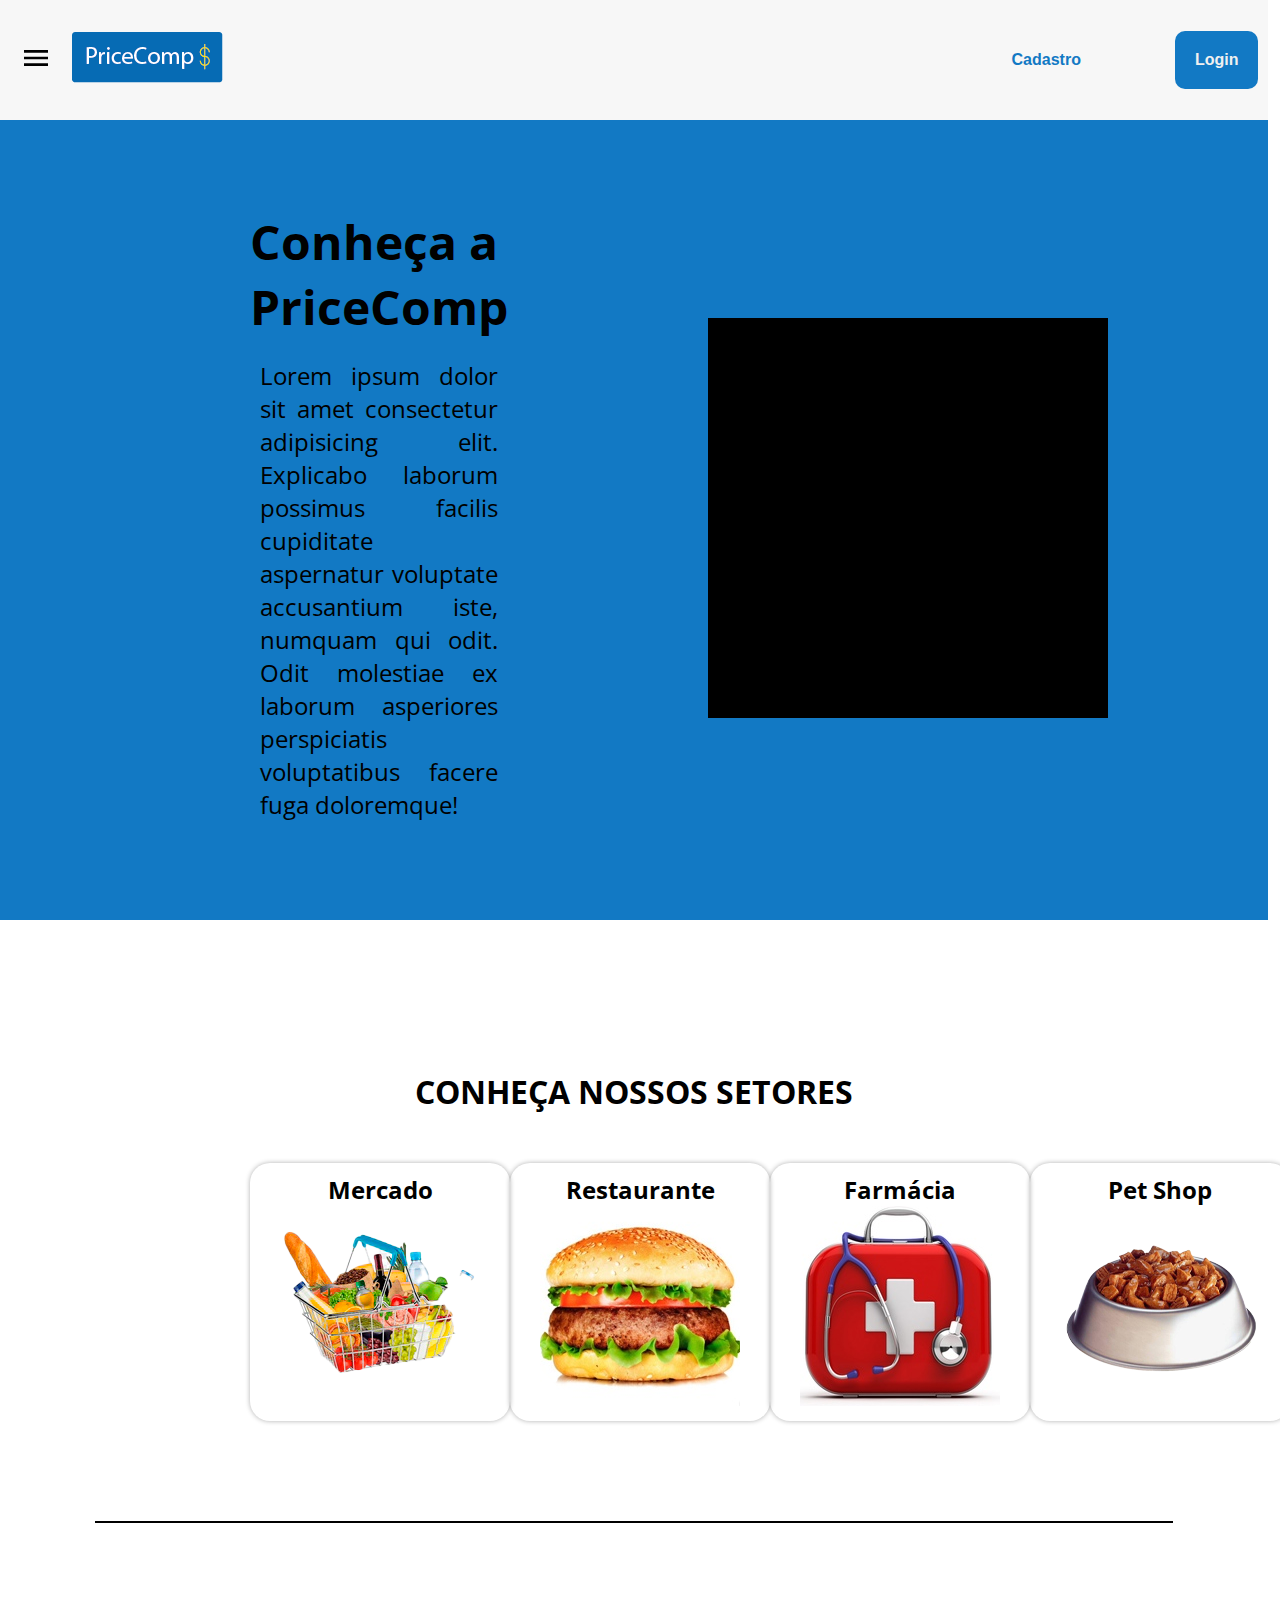
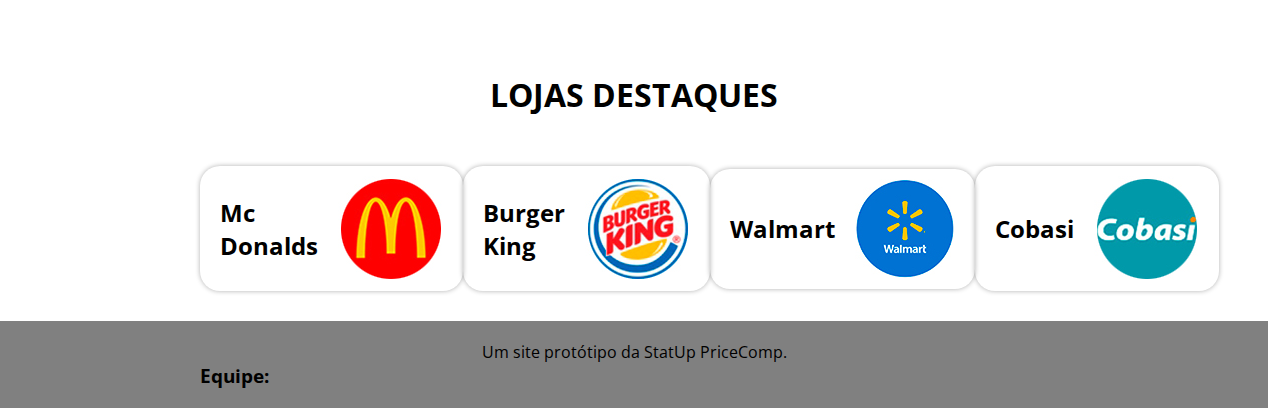
<file: index.html>
<!DOCTYPE html>
<html lang="pt-br">
<head>
    <meta charset="UTF-8">
    <meta name="viewport" content="width=device-width, initial-scale=1.0">
    <title>PriceComp</title>
    <link rel="stylesheet" href="css/main.css">
</head>
<body>

    <header>
        <nav>
            <input type="checkbox" id="menu-ativo">
            <label id="overlay" for="menu-ativo"></label>
            
            <label for="menu-ativo" class="abrir-menu">
                <svg xmlns="http://www.w3.org/2000/svg" height="32px" viewBox="0 -960 960 960" width="32px" fill="#5f6368"><path d="M120-240v-80h720v80H120Zm0-200v-80h720v80H120Zm0-200v-80h720v80H120Z"/></svg>
            </label>
            
            <div class="marca">
                <img class="logo" src="imagens/7.webp" alt="">
            </div>

            <div class="links-menu">
                <label for="menu-ativo" class="fechar-menu">
                    <svg xmlns="http://www.w3.org/2000/svg" height="32px" viewBox="0 -960 960 960" width="32px" fill="#5f6368"><path d="m256-200-56-56 224-224-224-224 56-56 224 224 224-224 56 56-224 224 224 224-56 56-224-224-224 224Z"/></svg>
                </label>

                <a href="inicio">Início</a>
                <a href="setores">Setores</a>
                <a href="destaques">Destaques</a>
                <a href="sobre">Sobre nós</a>
            </div>
            
            <div class="botoes">
                <a href="cadastro.html"><button class="cadastro">Cadastro</button></a>
                <button class="login">Login</button>
            </div>
        </nav>
    </header>

    <main>
        <section class="inicio">
            <div class="txt-inicio">
                <h1>Conheça a PriceComp</h1>
                <p>Lorem ipsum dolor sit amet consectetur adipisicing elit. Explicabo laborum possimus facilis cupiditate aspernatur voluptate accusantium iste, numquam qui odit. Odit molestiae ex laborum asperiores perspiciatis voluptatibus facere fuga doloremque!</p>
            </div>
            <div class="img-inicio">
                <img src="imagens/Untitled-1.jpg" alt="">
            </div>
        </section>

        <h1 class="titulo">CONHEÇA NOSSOS SETORES</h1>

        <section class="setores" id="setores">
            <div class="bloco">
                <h2>Mercado</h2>
                <img src="imagens/mercado3.png" alt="">
            </div>

            <div class="bloco">
                <h2>Restaurante</h2>
                <img src="imagens/hamburguer.jpg" alt="">
            </div>

            <div class="bloco">
                <h2>Farmácia</h2>
                <img src="imagens/farmacia.jpg" alt="">
            </div>

            <div class="bloco">
                <h2>Pet Shop</h2>
                <img src="imagens/petshop.png" alt="">
            </div>
        </section>

        <hr>

        <h1 class="titulo">LOJAS DESTAQUES</h1>

        <section class="lojas-destaques" id="destaques">
            <div class="destaque">
                <h2>Mc Donalds</h2>
                <img src="imagens/mc4.jpg" alt="">
            </div>

            <div class="destaque">
                <h2>Burger King</h2>
                <img src="imagens/bk2.jpg" alt="">
            </div>

            <div class="destaque">
                <h2>Walmart</h2>
                <img src="imagens/wal6.jpg" alt="">
            </div>

            <div class="destaque">
                <h2>Cobasi</h2>
                <img src="imagens/cobasi2.jpg" alt="">
            </div>
        </section>

        <footer id="rodape">
            <p>Um site protótipo da StatUp PriceComp.</p>
            <h3>Equipe:</h3>
        </footer>
    </main>

    <script src="js/main.js"></script>
</body>
</html>
</file>
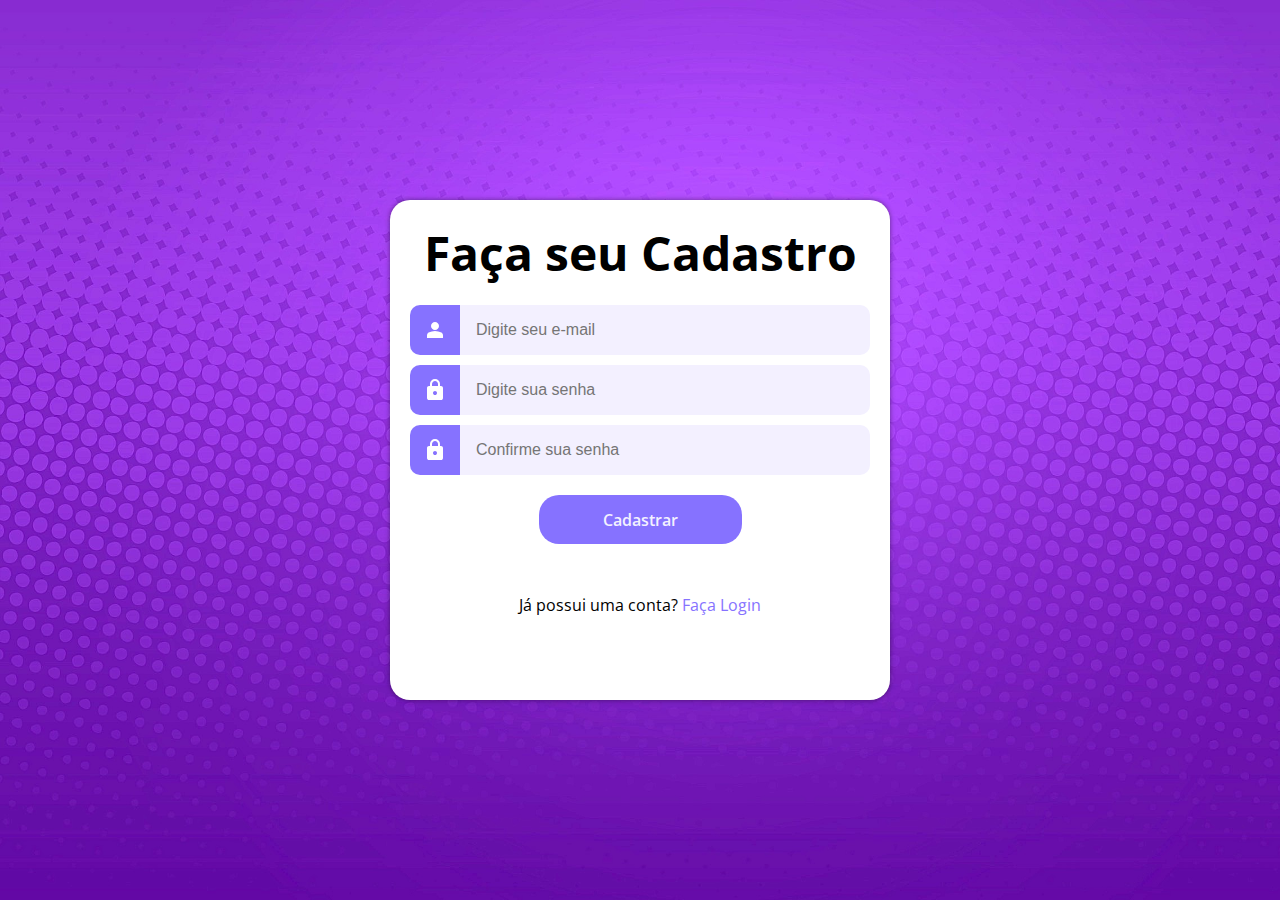
<file: cadastro.html>
<!DOCTYPE html>
<html lang="pt-br">
<head>
    <meta charset="UTF-8">
    <meta name="viewport" content="width=device-width, initial-scale=1.0">
    <title>PriceComp</title>
    <link rel="stylesheet" href="css/cadastro.css">
</head>
<body>
    <div class="bloco">
        <h1>Faça seu Cadastro</h1>
        <form action="#">
            <div>
                <label for="iemail">
                    <svg xmlns="http://www.w3.org/2000/svg" height="24px" viewBox="0 -960 960 960" width="24px"><path d="M480-480q-66 0-113-47t-47-113q0-66 47-113t113-47q66 0 113 47t47 113q0 66-47 113t-113 47ZM160-160v-112q0-34 17.5-62.5T224-378q62-31 126-46.5T480-440q66 0 130 15.5T736-378q29 15 46.5 43.5T800-272v112H160Z"/></svg>
                </label>
                <input type="email" name="email" id="iemail" placeholder="Digite seu e-mail" required>
            </div>
            <div>
                <label for="isenha">
                    <svg xmlns="http://www.w3.org/2000/svg" height="24px" viewBox="0 -960 960 960" width="24px"><path d="M240-80q-33 0-56.5-23.5T160-160v-400q0-33 23.5-56.5T240-640h40v-80q0-83 58.5-141.5T480-920q83 0 141.5 58.5T680-720v80h40q33 0 56.5 23.5T800-560v400q0 33-23.5 56.5T720-80H240Zm240-200q33 0 56.5-23.5T560-360q0-33-23.5-56.5T480-440q-33 0-56.5 23.5T400-360q0 33 23.5 56.5T480-280ZM360-640h240v-80q0-50-35-85t-85-35q-50 0-85 35t-35 85v80Z"/></svg>
                </label>
                <input type="password" name="senha" id="isenha" placeholder="Digite sua senha" required>
            </div>
            <div>
                <label for="iconfirmarsenha">
                    <svg xmlns="http://www.w3.org/2000/svg" height="24px" viewBox="0 -960 960 960" width="24px"><path d="M240-80q-33 0-56.5-23.5T160-160v-400q0-33 23.5-56.5T240-640h40v-80q0-83 58.5-141.5T480-920q83 0 141.5 58.5T680-720v80h40q33 0 56.5 23.5T800-560v400q0 33-23.5 56.5T720-80H240Zm240-200q33 0 56.5-23.5T560-360q0-33-23.5-56.5T480-440q-33 0-56.5 23.5T400-360q0 33 23.5 56.5T480-280ZM360-640h240v-80q0-50-35-85t-85-35q-50 0-85 35t-35 85v80Z"/></svg>
                </label>
                <input type="password" name="confirmarsenha" id="iconfirmarsenha" placeholder="Confirme sua senha" required>
            </div>

            <button type="submit">Cadastrar</button>
        </form>
        <p>Já possui uma conta? <a href="login.html">Faça Login</a></p>
    </div>
</body>
</html>
</file>
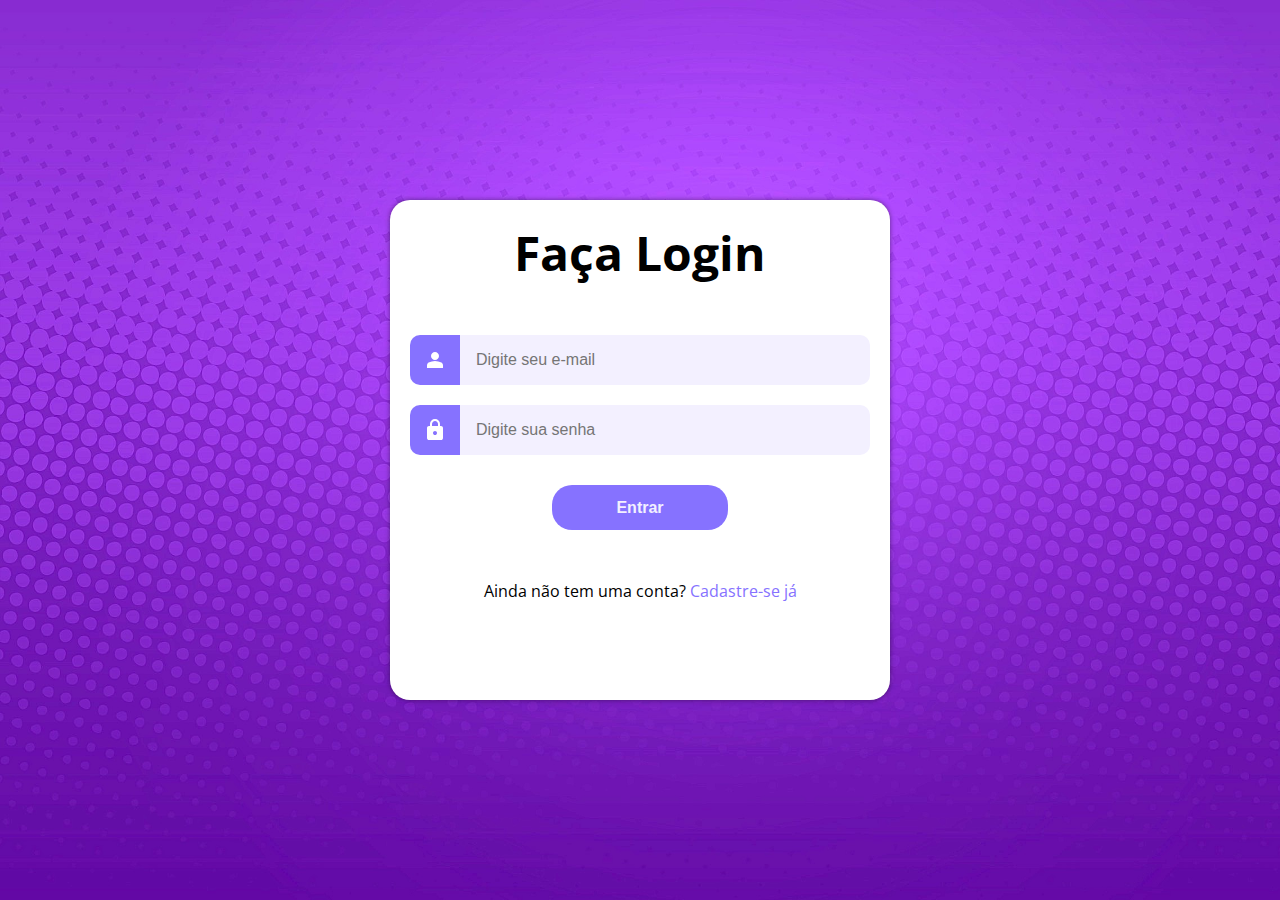
<file: login.html>
<!DOCTYPE html>
<html lang="pt-br">
<head>
    <meta charset="UTF-8">
    <meta name="viewport" content="width=device-width, initial-scale=1.0">
    <title>PriceComp</title>
    <link rel="stylesheet" href="css/login.css">
</head>
<body>
    <div class="bloco">
        <h1>Faça Login</h1>
        <form action="#">
            <div>
                <label for="iemail">
                    <svg xmlns="http://www.w3.org/2000/svg" height="24px" viewBox="0 -960 960 960" width="24px"><path d="M480-480q-66 0-113-47t-47-113q0-66 47-113t113-47q66 0 113 47t47 113q0 66-47 113t-113 47ZM160-160v-112q0-34 17.5-62.5T224-378q62-31 126-46.5T480-440q66 0 130 15.5T736-378q29 15 46.5 43.5T800-272v112H160Z"/></svg>
                </label>
                <input type="email" name="email" id="iemail" placeholder="Digite seu e-mail" required>
            </div>
            <div>
                <label for="isenha">
                    <svg xmlns="http://www.w3.org/2000/svg" height="24px" viewBox="0 -960 960 960" width="24px"><path d="M240-80q-33 0-56.5-23.5T160-160v-400q0-33 23.5-56.5T240-640h40v-80q0-83 58.5-141.5T480-920q83 0 141.5 58.5T680-720v80h40q33 0 56.5 23.5T800-560v400q0 33-23.5 56.5T720-80H240Zm240-200q33 0 56.5-23.5T560-360q0-33-23.5-56.5T480-440q-33 0-56.5 23.5T400-360q0 33 23.5 56.5T480-280ZM360-640h240v-80q0-50-35-85t-85-35q-50 0-85 35t-35 85v80Z"/></svg>
                </label>
                <input type="password" name="senha" id="isenha" placeholder="Digite sua senha" required>
            </div>

            <button type="submit">Entrar</button>
        </form>
        <p>Ainda não tem uma conta? <a href="#">Cadastre-se já</a></p>
    </div>
</body>
</html>
</file>
<file: css/main.css>
@import url('https://fonts.googleapis.com/css2?family=Open+Sans:ital,wght@0,300..800;1,300..800&display=swap');

/* GERAL */

:root {
    --cor-1: #1279c4;
    --cor-2: ;
    --cor-3: #F7F7F7;
    --cor-texto1: #f0f0f0;
    --cor-texto2: #000000;
}

* {
    padding: 0;
    margin: 0;
    box-sizing: border-box;
}

html {
    width: 99.1vw;
    height: 100vh;
    font-family: "Open sans", sans-serif;
    font-size: 12pt;
}

.titulo {
    text-align: center;
    margin-top: 150px;
}

/* CABEÇALHO */

nav {
    display: flex;
    align-items: center;
    justify-content: space-between;
    padding: 0 250px;
    width: 100%;
    height: 120px;
    background-color: var(--cor-3);
    box-shadow: -5px 0px 5px rgba(0, 0, 0, 0.164);
}

.logo {
    cursor: pointer;
}

nav svg {
    fill: var(--cor-texto2);
}

#menu-ativo {
    display: none;
}

.abrir-menu, .fechar-menu {
    display: none;
}

.links-menu {
    display: flex;
}

nav a {
    margin: 0 20px;
    font-weight: bold;
    text-decoration: none;
    color: var(--cor-texto2);

    transition: .2s;

    &:hover {
        color: var(--cor-1);
    }
}

.cadastro, .login {
    padding: 20px;
    margin: 0 10px;
    font-weight: bold;
    border: none;
    border-radius: 10px;
    cursor: pointer;

    transition: .2s;
}

.cadastro {
    font-size: 12pt;
    color: var(--cor-1);
    background-color: transparent;
}

.login {
    font-size: 12pt;
    color: var(--cor-texto1);
    background-color: var(--cor-1);
}

@media (max-width: 1390px) {
    .links-menu {
        flex-direction: column;
        align-items: flex-start;

        position: fixed;
        top: 0;
        right: -100%;
        z-index: 10;
        width: 300px;
        height: 100%;

        background-color: var(--cor-texto1);
        box-shadow: -5px 0px 5px rgba(0, 0, 0, 0.096);
        transition: .75s ease-out;
    }

    nav {
        justify-content: flex-start;
        padding: 0px;
    }

    nav a {
        height: auto;
        width: 100%;
        padding: 20px 30px;
        align-items: flex-start;
    }

    .botoes {
        margin-left: auto;
    }

    .abrir-menu, .fechar-menu {
        cursor: pointer;
        padding: 20px;
        display: block;
    }

    #menu-ativo:checked ~ .links-menu {
        right: 0;
    }

    #menu-ativo:checked ~ #overlay {
        width: 100%;
        height: 100%;
        position: fixed;
        top: 0;
        left: 0;
        z-index: 9;
    }
}

/* CORPO */

.inicio {
    display: flex;
    align-items: center;
    justify-content: space-between;
    height: 800px;
    gap: 200px;
    padding: 50px 250px;
    background-color: var(--cor-1);
}

.txt-inicio p {
    text-align: justify;
    padding: 10px;
}

.txt-inicio h1 {
    margin-bottom: 10px;
    font-size: 3em;
}

.txt-inicio p {
    font-size: 18pt;
}

.setores {
    display: flex;
    align-items: center;
    justify-content: space-between;
    padding: 0 250px;
    margin-top: 50px;
}

.bloco {
    padding: 10px 30px;
    border-radius: 20px;
    box-shadow: 0px 0px 5px rgba(0, 0, 0, 0.315);

    transition: .75s;

    &:hover {
        scale: 1.01;
        box-shadow: 0px 0px 5px rgba(0, 0, 0, 0.425);
    }
}

.bloco h2 {
    text-align: center;
}

hr {
    border: 1px solid black;
    margin: auto;
    margin-top: 100px;
    width: 85%;
}

.lojas-destaques {
    display: flex;
    align-items: center;
    justify-content: space-between;
    padding: 0 200px;
    margin-top: 50px;
}

.destaque {
    display: flex;
    align-items: center;
    gap: 20px;
    border-radius: 20px;
    box-shadow: 0px 0px 5px rgba(0, 0, 0, 0.315);
    padding: 10px 20px;

    transition: .75s;

    &:hover {
        scale: 1.01;
        box-shadow: 0px 0px 5px rgba(0, 0, 0, 0.425);
    }
}

/* RODAPÉ */

footer {
    background-color: gray;
    margin-top: 30px;
    padding: 20px 200px;
}

footer p {
    text-align: center;
}
</file>
<file: css/cadastro.css>
@import url('https://fonts.googleapis.com/css2?family=Open+Sans:ital,wght@0,300..800;1,300..800&display=swap');

:root {
    --cor-1: #8672ff;
    --cor-2: #ffffff;
    --cor-3: #f3f0ff;
    --cor-texto1: #f0f0f0;
    --cor-texto2: #2e2b41;
}

* {
    padding: 0;
    margin: 0;
    box-sizing: border-box;
}

html {
    width: 100vw;
    height: 100vh;
    font-family: "Open sans", sans-serif;
    
    text-align: center;
}

body {
    background-image: url('../imagens-login/background.jpg');
    background-repeat: no-repeat;
    background-size: cover;
    overflow: hidden;
}

.bloco {
    position: absolute;
    top: 50%;
    left: 50%;
    transform: translate(-50%, -50%);
    background-color: var(--cor-2);
    border-radius: 20px;
    width: 500px;
    height: 500px;
    padding: 20px;
    box-shadow: 0px 0px 5px rgba(0, 0, 0, 0.455);
}

h1 {
    font-size: 3em;
}

form {
    display: flex;
    align-items: center;
    flex-direction: column;
    margin-top: 20px;
    margin-bottom: 50px;
    gap: 10px;
}

form > div {
    display: flex;
    justify-content: center;
    width: 100%;
}

form label {
    flex-shrink: 0;
    height: 50px;
    width: 50px;
    background-color: var(--cor-1);
    fill: var(--cor-2);
    border-radius: 10px 0px 0px 10px;
    display: flex;
    justify-content: center;
    align-items: center;
}

form input {
    flex-grow: 1;
    min-width: 0;
    height: 50px;
    padding: 1em;
    font-size: inherit;
    border-radius: 0px 10px 10px 0px;
    border: 2px solid var(--cor-3);
    border-left: none;
    background-color: var(--cor-3);
    transition: 150ms;

    &:hover {
        border-color: var(--cor-1);
    }
}

form input:focus {
    outline: none;
    background-color: var(--cor-texto1);
}

div:has(input:focus) > label {
    background-color: var(--cor-texto2);
}

form button {
    margin-top: 10px;
    border: none;
    border-radius: 20px;
    padding: 0.85em 4em;
    background-color: var(--cor-1);
    color: var(--cor-3);
    font: inherit;
    font-weight: 600;
    cursor: pointer;

    &:focus {
        outline: none;
    }
}

a {
    text-decoration: none;
    color: var(--cor-1);

    &:hover {
        text-decoration: underline;
    }
}
</file>
<file: css/login.css>
@import url('https://fonts.googleapis.com/css2?family=Open+Sans:ital,wght@0,300..800;1,300..800&display=swap');

:root {
    --cor-1: #8672ff;
    --cor-2: #ffffff;
    --cor-3: #f3f0ff;
    --cor-texto1: #f0f0f0;
    --cor-texto2: #2e2b41;
}

* {
    padding: 0;
    margin: 0;
    box-sizing: border-box;
}

html {
    width: 100vw;
    height: 100vh;
    font-family: "Open sans", sans-serif;
    
    text-align: center;
}

body {
    background-image: url('../imagens-login/background.jpg');
    background-repeat: no-repeat;
    background-size: cover;
    overflow: hidden;
}

.bloco {
    position: absolute;
    top: 50%;
    left: 50%;
    transform: translate(-50%, -50%);
    background-color: var(--cor-2);
    border-radius: 20px;
    width: 500px;
    height: 500px;
    padding: 20px;
    box-shadow: 0px 0px 5px rgba(0, 0, 0, 0.455);
}

h1 {
    font-size: 3em;
}

form {
    display: flex;
    align-items: center;
    flex-direction: column;
    margin-bottom: 50px;
    margin-top: 50px;
    gap: 20px;
}

form > div {
    display: flex;
    justify-content: center;
    width: 100%;
}

form label {
    flex-shrink: 0;
    width: 50px;
    height: 50px;
    background-color: var(--cor-1);
    fill: var(--cor-2);
    border-radius: 10px 0px 0px 10px;
    display: flex;
    align-items: center;
    justify-content: center;
}

form input {
    flex-grow: 1;
    min-width: 0;
    height: 50px;
    padding: 1em;
    font-size: inherit;
    border-radius: 0px 10px 10px 0px;
    border: 2px solid var(--cor-3);
    border-left: none;
    background-color: var(--cor-3);
    transition: 150ms;

    &:hover {
        border-color: var(--cor-1);
    }
}

form input:focus {
    outline: none;
    background-color: var(--cor-texto1);
}

div:has(input:focus) > label {
    background-color: var(--cor-texto2);
}

form button {
    margin-top: 10px;
    border: none;
    border-radius: 20px;
    padding: 0.85em 4em;
    background-color: var(--cor-1);
    color: var(--cor-3);
    font-size: inherit;
    font-weight: 600;
    cursor: pointer;

    &:focus {
        outline: none;
    }
}

a {
    text-decoration: none;
    color: var(--cor-1);

    &:hover {
        text-decoration: underline;
    }
}
</file>
